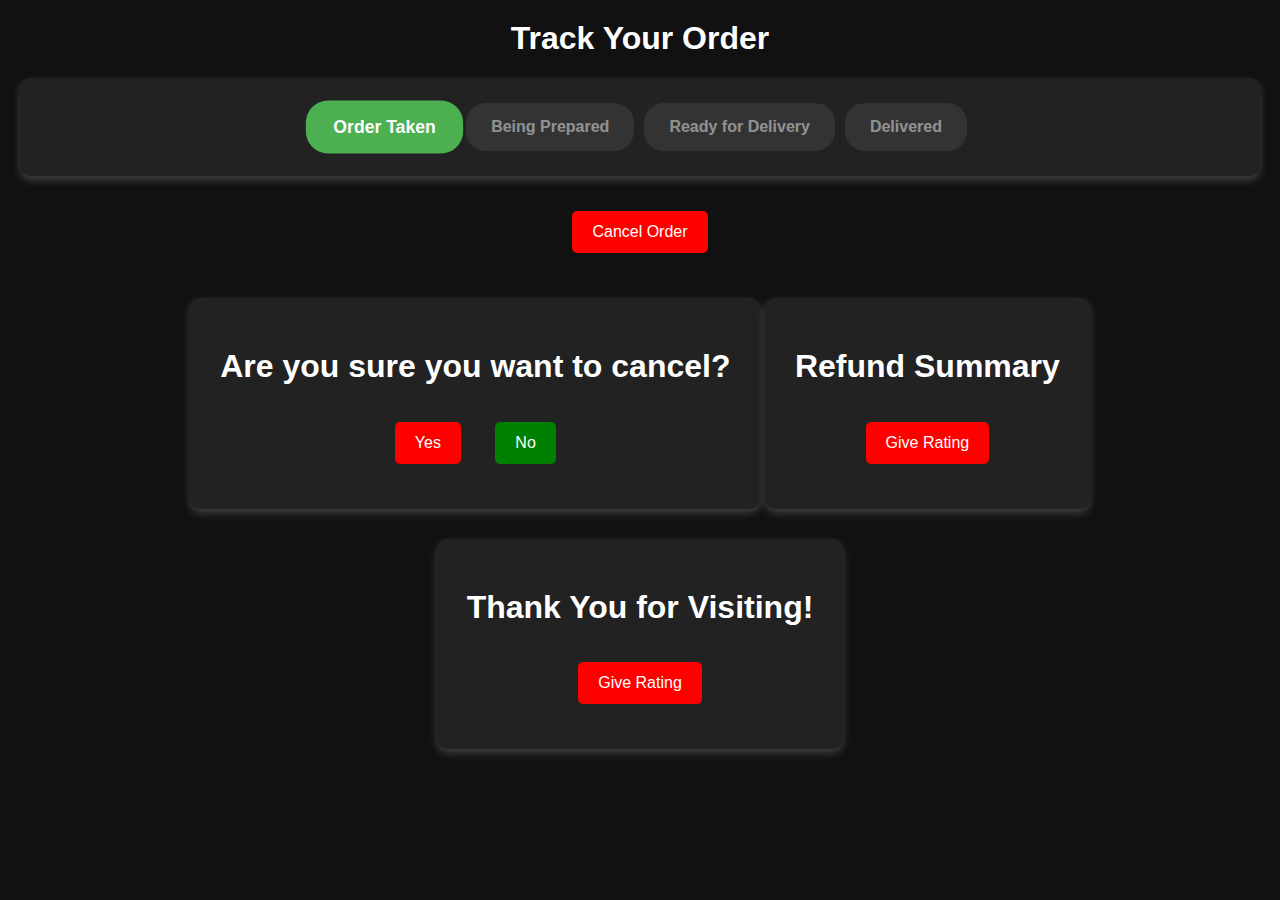
<file: cancel_order.html>
<!DOCTYPE html>
<html lang="en">
<head>
    <meta charset="UTF-8">
    <meta name="viewport" content="width=device-width, initial-scale=1.0">
    <title>Order Tracking</title>
    <style>
        @keyframes glowing {
            0% { text-shadow: 0 0 5px red, 0 0 10px blue, 0 0 15px green; }
            50% { text-shadow: 0 0 10px green, 0 0 20px blue, 0 0 30px red; }
            100% { text-shadow: 0 0 5px blue, 0 0 10px red, 0 0 15px green; }
        }
        body {
            font-family: 'Poppins', sans-serif;
            text-align: center;
            background-color: #111;
            color: white;
            margin: 0;
            padding: 0;
        }
        .hidden { display: none; }
        
        h1 {
            color: #fff;
            margin-top: 20px;
            animation: glowing 2s infinite alternate;
        }
        
        .order-steps {
            display: flex;
            justify-content: center;
            margin: 20px;
            padding: 20px;
            background: #222;
            border-radius: 10px;
            box-shadow: 0 4px 8px rgba(255,255,255,0.2);
        }
        
        .step {
            padding: 15px 25px;
            margin: 5px;
            background: #444;
            border-radius: 20px;
            font-weight: bold;
            transition: background 0.5s ease, transform 0.5s ease;
            opacity: 0.5;
            color: white;
        }
        
        .active {
            background: #4CAF50;
            color: white;
            transform: scale(1.1);
            opacity: 1;
        }
        
        button {
            padding: 12px 20px;
            margin: 15px;
            cursor: pointer;
            border: none;
            border-radius: 5px;
            font-size: 16px;
            transition: background 0.3s ease;
        }
        
        #cancel-btn, #yes-cancel, #give-rating {
            background: red;
            color: white;
        }
        #cancel-btn:hover, #yes-cancel:hover, #give-rating:hover {
            background: darkred;
        }
        
        #no-cancel {
            background: green;
            color: white;
        }
        #no-cancel:hover {
            background: darkgreen;
        }
        
        #refund-page, #cancel-page, #thank-you {
            background: #222;
            padding: 30px;
            border-radius: 10px;
            box-shadow: 0 4px 8px rgba(255,255,255,0.2);
            display: inline-block;
            margin-top: 30px;
        }
        
        #refund-amount, #redeem-code-display {
            font-size: 20px;
            font-weight: bold;
            color: #4CAF50;
            margin-top: 10px;
        }
    </style>
</head>
<body>
    <div id="order-tracking">
        <h1>Track Your Order</h1>
        <div class="order-steps">
            <div class="step active">Order Taken</div>
            <div class="step">Being Prepared</div>
            <div class="step">Ready for Delivery</div>
            <div class="step">Delivered</div>
        </div>
        <button id="cancel-btn">Cancel Order</button>
    </div>

    <div id="cancel-page" class="hidden">
        <h1>Are you sure you want to cancel?</h1>
        <button id="yes-cancel">Yes</button>
        <button id="no-cancel">No</button>
    </div>

    <div id="refund-page" class="hidden">
        <h1>Refund Summary</h1>
        <p id="refund-details"></p>
        <p id="refund-amount"></p>
        <p id="redeem-code-display"></p>
        <button id="give-rating">Give Rating</button>
    </div>
    
    <div id="thank-you" class="hidden">
        <h1>Thank You for Visiting!</h1>
        <button id="give-rating">Give Rating</button>
    </div>
    
    <script>
        let currentStep = 0;
        const steps = document.querySelectorAll(".step");
        const cancelBtn = document.getElementById("cancel-btn");
        const cancelPage = document.getElementById("cancel-page");
        const trackingPage = document.getElementById("order-tracking");
        const yesCancel = document.getElementById("yes-cancel");
        const noCancel = document.getElementById("no-cancel");
        const refundPage = document.getElementById("refund-page");
        const refundDetails = document.getElementById("refund-details");
        
        const giveRatingBtns = document.querySelectorAll("#give-rating");
        const thankYouPage = document.getElementById("thank-you");

        let orderTotal = parseFloat(localStorage.getItem("finalAmount")) || 0;
        
        function updateOrderStatus() {
            if (currentStep < steps.length) {
                steps[currentStep].classList.add("active");
                setTimeout(() => {
                    currentStep++;
                    updateOrderStatus();
                }, 60000);
            }
        }
        
        cancelBtn.addEventListener("click", () => {
            trackingPage.classList.add("hidden");
            cancelPage.classList.remove("hidden");
        });

        yesCancel.addEventListener("click", () => {
            cancelPage.classList.add("hidden");
            refundPage.classList.remove("hidden");
            let refundAmount = currentStep <= 2 ? orderTotal * 0.85 : orderTotal * 0.15;
            refundDetails.textContent = currentStep <= 2 ? "85% refund issued to your payment number ." : "15% refund issued to your payment number. Rest will be donated if anyone take your food.";
            refundAmountDisplay.textContent = `Refund Amount: ₹${refundAmount.toFixed(2)}`;
        });

        noCancel.addEventListener("click", () => {
            cancelPage.classList.add("hidden");
            trackingPage.classList.remove("hidden");
        });
        
        giveRatingBtns.forEach(button => {
            button.addEventListener("click", () => {
                window.location.href = "thankyou.html";
            });
        });
        
        updateOrderStatus();
    </script>
</body>
</html>
</file>
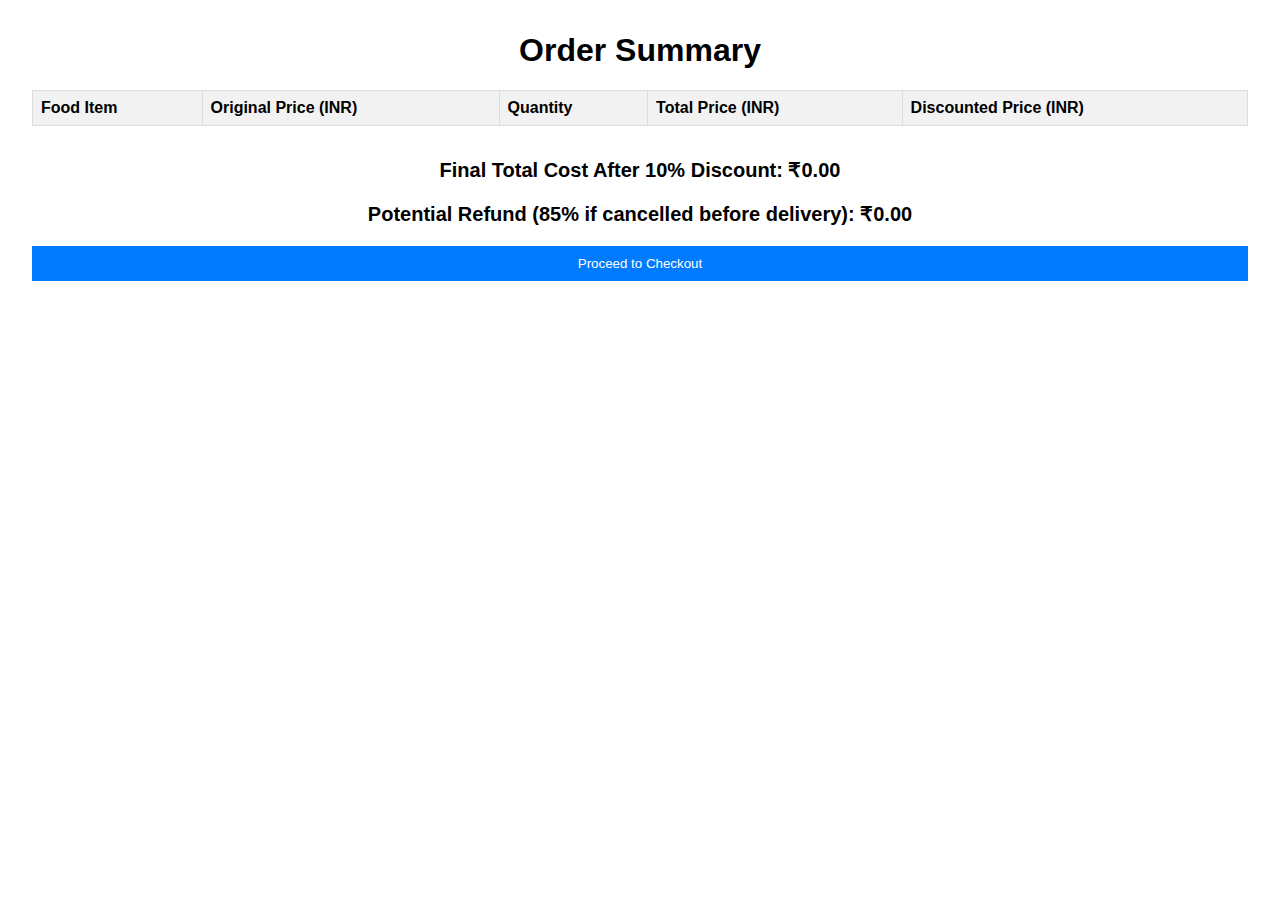
<file: order_summary.html>
<!DOCTYPE html>
<html>
<head>
  <meta charset="UTF-8">
  <title>Order Summary</title>
  <style>
    body { font-family: Arial, sans-serif; margin: 2rem; text-align: center; }
    table { width: 100%; border-collapse: collapse; margin-bottom: 2rem; }
    th, td { border: 1px solid #ddd; padding: 8px; text-align: left; }
    th { background-color: #f2f2f2; }
    .total { font-size: 20px; font-weight: bold; margin-top: 10px; }
    button { padding: 10px; background-color: #007bff; color: white; border: none; cursor: pointer; width: 100%; }
    button:hover { background-color: #0056b3; }
  </style>
</head>
<body>

  <h1>Order Summary</h1>

  <table>
    <thead>
      <tr>
        <th>Food Item</th>
        <th>Original Price (INR)</th>
        <th>Quantity</th>
        <th>Total Price (INR)</th>
        <th>Discounted Price (INR)</th>
      </tr>
    </thead>
    <tbody id="orderSummary"></tbody>
  </table>

  <p class="total">Final Total Cost After 10% Discount: ₹<span id="finalCost"></span></p>

    <p class="total">Potential Refund (85% if cancelled before delivery): ₹<span id="potentialRefund"></span></p>

  <button onclick="proceedToCheckout()">Proceed to Checkout</button>

  <script>
    let selectedItems = JSON.parse(localStorage.getItem("selectedItems")) || {};
    let totalCost = 0;
    let totalDiscountedCost = 0;

    const orderSummary = document.getElementById("orderSummary");

    for (const item in selectedItems) {
      let originalPrice = selectedItems[item].price;
      let quantity = selectedItems[item].quantity;
      let totalPrice = originalPrice * quantity;
      let discountedPrice = totalPrice * 0.90; // 10% discount applied

      totalCost += totalPrice;
      totalDiscountedCost += discountedPrice;

      let tr = document.createElement("tr");
      tr.innerHTML = `
        <td>${item}</td>
        <td>₹${originalPrice}</td>
        <td>${quantity}</td>
        <td>₹${totalPrice}</td>
        <td>₹${discountedPrice.toFixed(2)}</td>
      `;
      orderSummary.appendChild(tr);
    }

    document.getElementById("finalCost").textContent = totalDiscountedCost.toFixed(2);

      let potentialRefund = totalDiscountedCost * 0.85;
      document.getElementById("potentialRefund").textContent = potentialRefund.toFixed(2);

    function proceedToCheckout() {
      localStorage.setItem("finalTotal", totalDiscountedCost.toFixed(2));
      window.location.href = "checkout.html";  // Redirects to checkout page
    }
  </script>

</body>
</html>
</file>
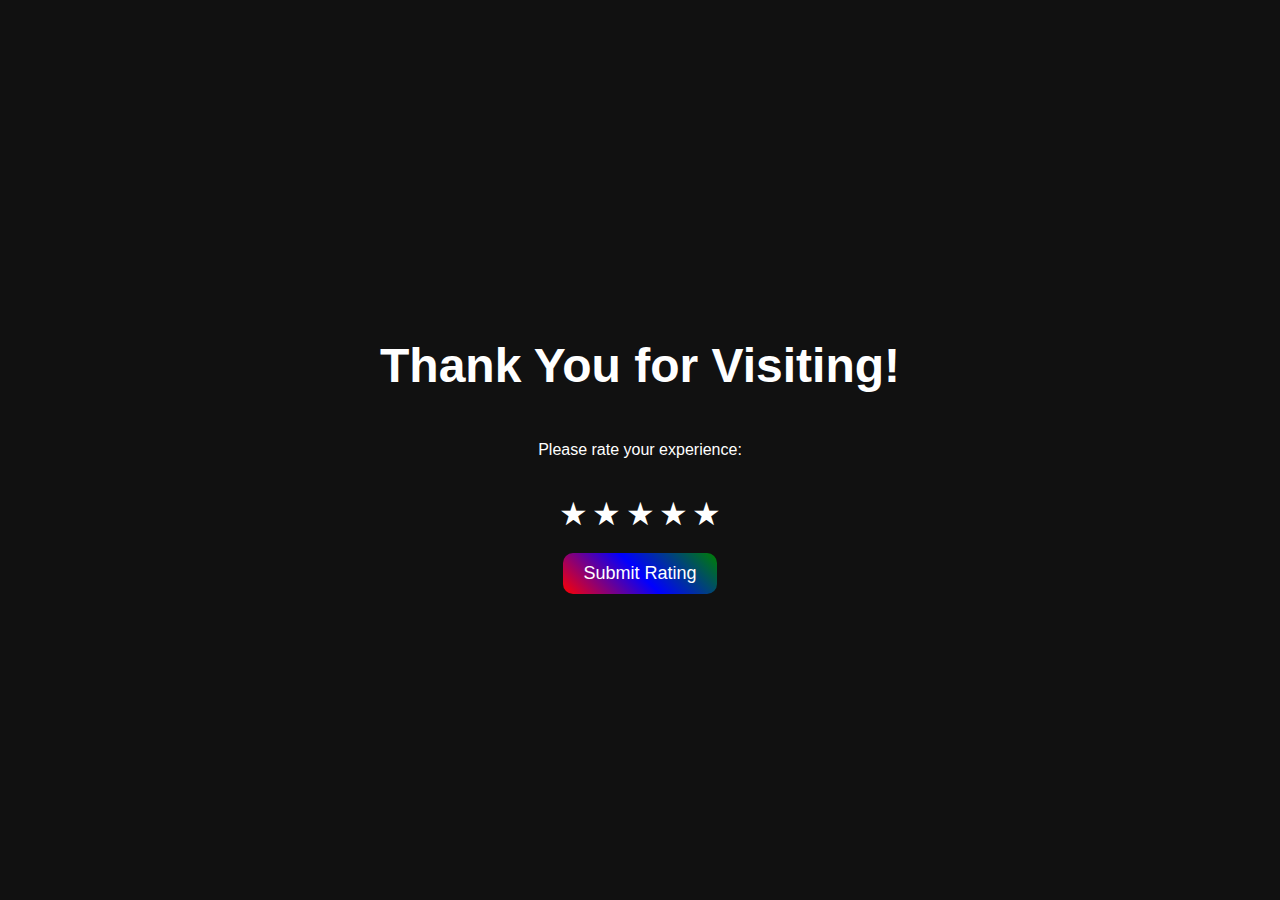
<file: thankyou.html>
<!DOCTYPE html>
<html lang="en">
<head>
    <meta charset="UTF-8">
    <meta name="viewport" content="width=device-width, initial-scale=1.0">
    <title>Thank You!</title>
    <style>
        @keyframes rgbGlow {
            0% { text-shadow: 0 0 10px red, 0 0 20px blue, 0 0 30px green; }
            50% { text-shadow: 0 0 20px green, 0 0 30px red, 0 0 40px blue; }
            100% { text-shadow: 0 0 10px blue, 0 0 20px green, 0 0 30px red; }
        }
        
        body {
            font-family: 'Poppins', sans-serif;
            text-align: center;
            background-color: #111;
            color: white;
            margin: 0;
            padding: 0;
            display: flex;
            flex-direction: column;
            justify-content: center;
            align-items: center;
            height: 100vh;
        }
        
        h1 {
            font-size: 3em;
            animation: rgbGlow 2s infinite alternate;
        }
        
        .rating {
            margin-top: 20px;
        }
        
        .star {
            font-size: 2em;
            cursor: pointer;
            transition: color 0.3s;
        }
        
        .star:hover, .star.selected {
            color: gold;
        }
        
        button {
            margin-top: 20px;
            padding: 10px 20px;
            background: linear-gradient(45deg, red, blue, green);
            border: none;
            border-radius: 10px;
            font-size: 18px;
            color: white;
            cursor: pointer;
            transition: transform 0.3s ease;
        }
        
        button:hover {
            transform: scale(1.1);
        }
    </style>
</head>
<body>
    <h1>Thank You for Visiting!</h1>
    <p>Please rate your experience:</p>
    <div class="rating">
        <span class="star" data-value="1">&#9733;</span>
        <span class="star" data-value="2">&#9733;</span>
        <span class="star" data-value="3">&#9733;</span>
        <span class="star" data-value="4">&#9733;</span>
        <span class="star" data-value="5">&#9733;</span>
    </div>
    <button id="submit-rating">Submit Rating</button>
    
    <script>
        const stars = document.querySelectorAll('.star');
        let selectedRating = 0;

        stars.forEach(star => {
            star.addEventListener('click', function() {
                selectedRating = this.getAttribute('data-value');
                stars.forEach(s => s.classList.remove('selected'));
                for (let i = 0; i < selectedRating; i++) {
                    stars[i].classList.add('selected');
                }
            });
        });

        document.getElementById('submit-rating').addEventListener('click', function() {
            if (selectedRating > 0) {
                alert(`Thank you for rating us ${selectedRating} stars!`);
                window.location.href = "cancel_order.html"; // Redirect to cancel_order.html
            } else {
                alert('Please select a star rating before submitting.');
            }
        });
    </script>
</body>
</html>
</file>
